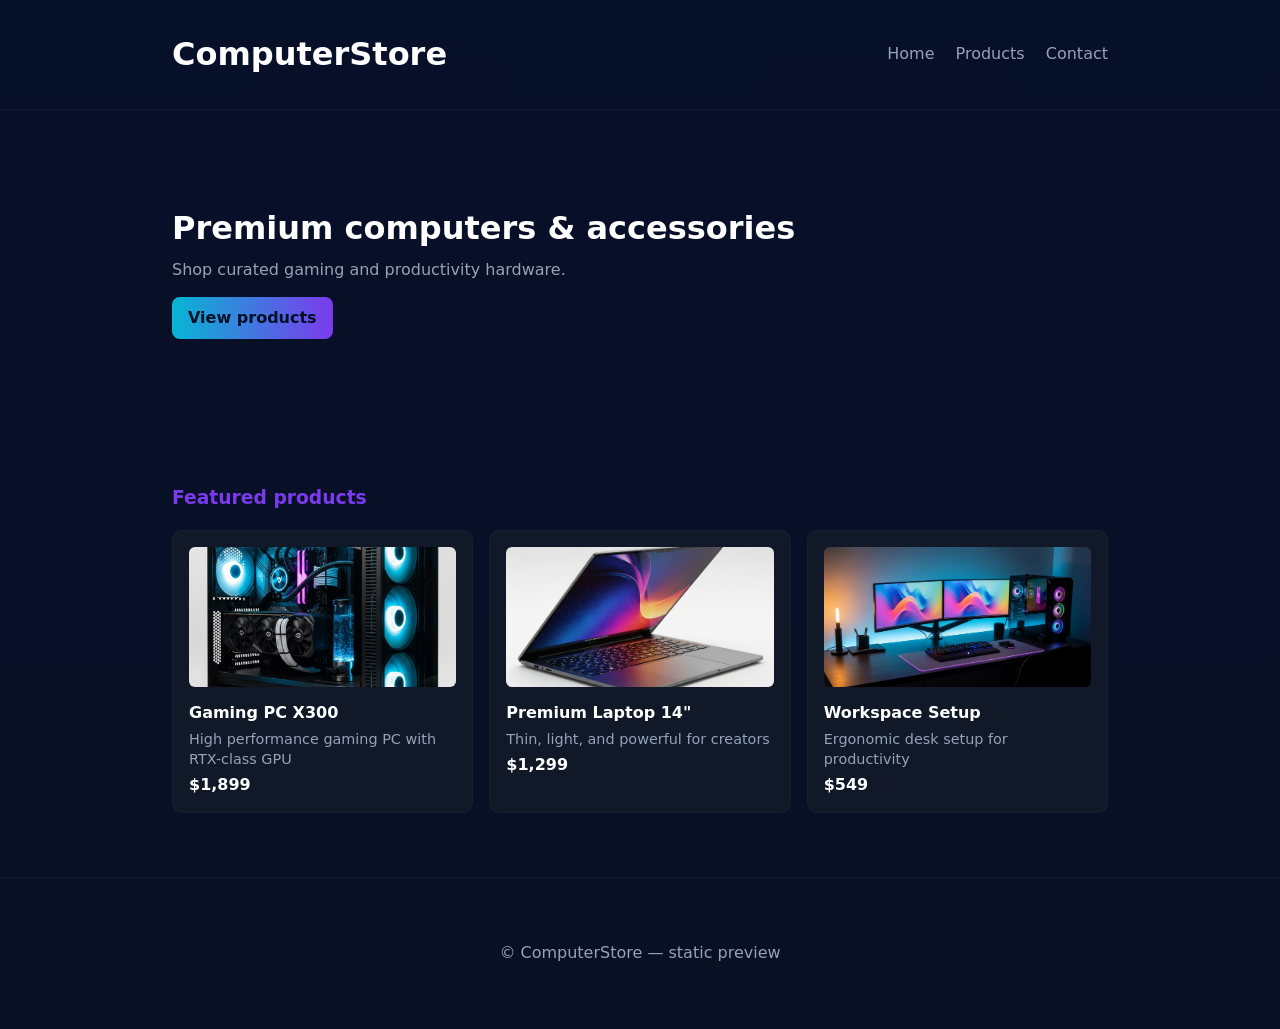
<file: static/index.html>
<!doctype html>
<html lang="en">
<head>
  <meta charset="utf-8" />
  <meta name="viewport" content="width=device-width,initial-scale=1" />
  <title>Computer Store — Static Preview</title>
  <link rel="stylesheet" href="styles.css">
</head>
<body>
  <header class="site-header">
    <div class="container">
      <h1 class="logo">ComputerStore</h1>
      <nav>
        <a href="#">Home</a>
        <a href="#products">Products</a>
        <a href="#contact">Contact</a>
      </nav>
    </div>
  </header>

  <main>
    <section class="hero">
      <div class="container">
        <h2>Premium computers & accessories</h2>
        <p>Shop curated gaming and productivity hardware.</p>
        <a class="btn" href="#products">View products</a>
      </div>
    </section>

    <section id="products" class="products container">
      <h3>Featured products</h3>
      <div class="grid" id="productGrid">
        <!-- products injected by JS -->
      </div>
    </section>
  </main>

  <footer class="site-footer">
    <div class="container">
      <p>© ComputerStore — static preview</p>
    </div>
  </footer>

  <script src="scripts.js"></script>
</body>
</html>
</file>
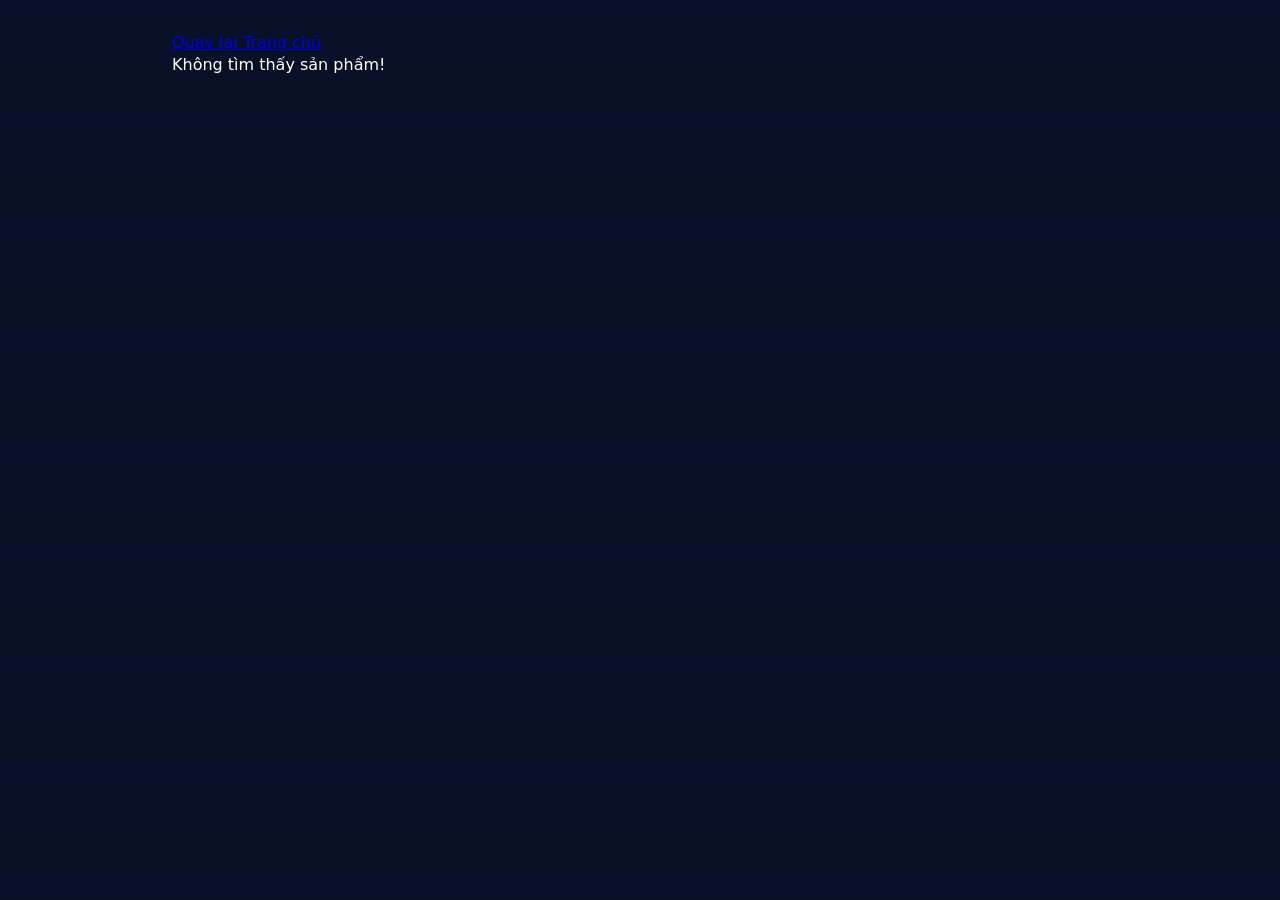
<file: static/product.html>
<!-- static/product.html -->
<!DOCTYPE html>
<html lang="vi">
<head>
  <meta charset="UTF-8" />
  <title>Chi tiết sản phẩm</title>
  <link rel="stylesheet" href="styles.css"/>
</head>
<body>
  <div class="container">
    <a href="index.html">Quay lại Trang chủ</a>
    <div id="productDetail"></div>
  </div>
  <script src="scripts.js"></script>
  <script>
    // Lấy productId từ query string
    function getProductId() {
      const params = new URLSearchParams(window.location.search);
      return params.get("id");
    }

    const productId = getProductId();
    const product = products.find(p => p.id === productId);

    if(product){
      document.getElementById("productDetail").innerHTML = `
        <h2>${product.name}</h2>
        <img src="${product.image}" alt="${product.name}" style="max-width:340px; border-radius:12px;">
        <p>${product.description}</p>
        <p class="price">${product.price}</p>
      `;
    } else {
      document.getElementById("productDetail").textContent = "Không tìm thấy sản phẩm!";
    }
  </script>
</body>
</html>
</file>
<file: static/styles.css>
:root{
  --bg:#0f172a;
  --card:#111827;
  --muted:#94a3b8;
  --accent:#06b6d4;
  --accent-2:#7c3aed;
  --white:#ffffff;
}
*{box-sizing:border-box}
body{font-family:Inter,ui-sans-serif,system-ui,-apple-system,'Segoe UI',Roboto,'Helvetica Neue',Arial;margin:0;background:linear-gradient(180deg,#071029 0%,#081024 100%);color:var(--white);line-height:1.4}
.container{max-width:1000px;margin:0 auto;padding:2rem}
.site-header{border-bottom:1px solid rgba(255,255,255,0.04);}
.site-header .container{display:flex;align-items:center;justify-content:space-between}
.logo{font-weight:700;margin:0}
.site-header nav a{color:var(--muted);text-decoration:none;margin-left:1rem}
.hero{padding:4rem 0;text-align:left}
.hero h2{font-size:2rem;margin:0 0 .5rem}
.hero p{color:var(--muted);margin:0 0 1rem}
.btn{display:inline-block;padding:.6rem 1rem;border-radius:8px;background:linear-gradient(90deg,var(--accent),var(--accent-2));color:#021025;text-decoration:none;font-weight:600}
.products h3{color:var(--accent-2)}
.grid{display:grid;grid-template-columns:repeat(auto-fit,minmax(220px,1fr));gap:1rem;margin-top:1rem}
.card{background:var(--card);padding:1rem;border-radius:10px;border:1px solid rgba(255,255,255,0.03)}
.card img{width:100%;height:140px;object-fit:cover;border-radius:6px}
.card h4{margin:.5rem 0 0;font-size:1rem}
.card p{color:var(--muted);font-size:.9rem;margin:0.3rem 0}
.price{font-weight:700}
.site-footer{border-top:1px solid rgba(255,255,255,0.04);padding:1rem 0;margin-top:2rem;text-align:center;color:var(--muted)}
</file>
